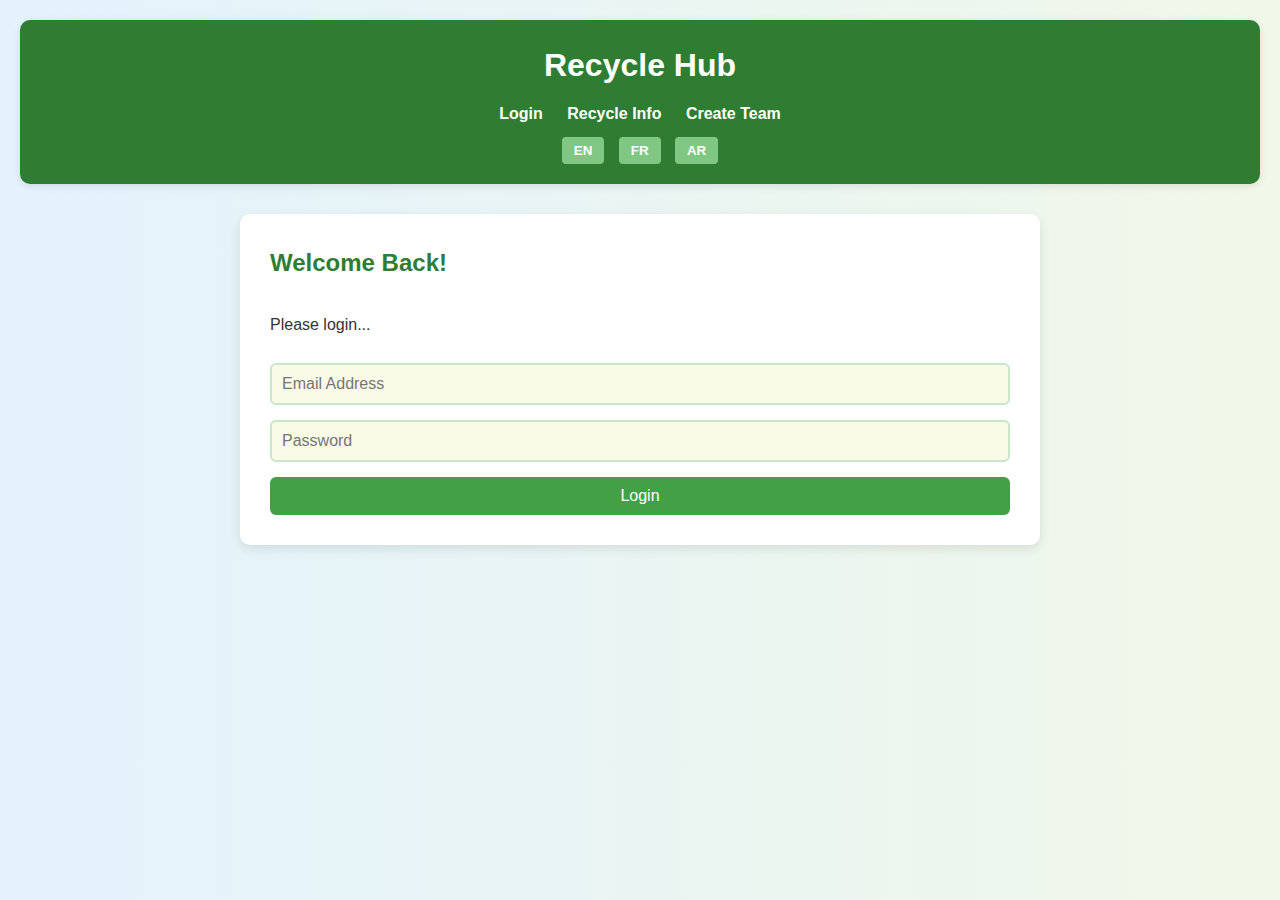
<file: index.html>
<html lang="en">

<head>
    <meta charset="UTF-8" />
    <meta name="viewport" content="width=device-width, initial-scale=1.0" />
    <title>Recycle Hub - Login</title>
    <link rel="stylesheet" href="styles.css" />
    <script>
        function changeLanguage(lang) {
            document.querySelectorAll('[data-en], [data-fr], [data-ar]').forEach(el => {
                el.textContent = el.getAttribute(`data-${lang}`);
            });
        }
    </script>
</head>

<body>
    <header>
        <h1 data-en="Recycle Hub" data-fr="Centre de Recyclage" data-ar="مركز إعادة التدوير">Recycle Hub</h1>
        <nav>
            <a href="index.html" data-en="Login" data-fr="Connexion" data-ar="تسجيل الدخول">Login</a>
            <a href="recycle.html" data-en="Recycle Info" data-fr="Infos Recyclage"
                data-ar="معلومات إعادة التدوير">Recycle Info</a>
            <a href="team.html" data-en="Create Team" data-fr="Créer une Équipe" data-ar="إنشاء فريق">Create Team</a>
        </nav>
        <div class="lang-switch">
            <button onclick="changeLanguage('en')">EN</button>
            <button onclick="changeLanguage('fr')">FR</button>
            <button onclick="changeLanguage('ar')">AR</button>
        </div>
    </header>
    <main>
        <section class="form-section">
            <h2 data-en="Welcome Back!" data-fr="Bon retour!" data-ar="مرحبًا بعودتك!">Welcome Back!</h2>
            <p data-en="Please login to access your dashboard and connect with your recycling team."
                data-fr="Veuillez vous connecter pour accéder à votre tableau de bord et rejoindre votre équipe de recyclage."
                data-ar="يرجى تسجيل الدخول للوصول إلى لوحة التحكم والانضمام إلى فريقك لإعادة التدوير.">Please login...
            </p>
            <form action="login.php" method="POST" class="form">
                <input type="email" name="email" placeholder="Email Address" required />
                <input type="password" name="password" placeholder="Password" required />
                <button type="submit" data-en="Login" data-fr="Connexion" data-ar="تسجيل الدخول">Login</button>
            </form>
        </section>
    </main>
</body>

</html>
</file>
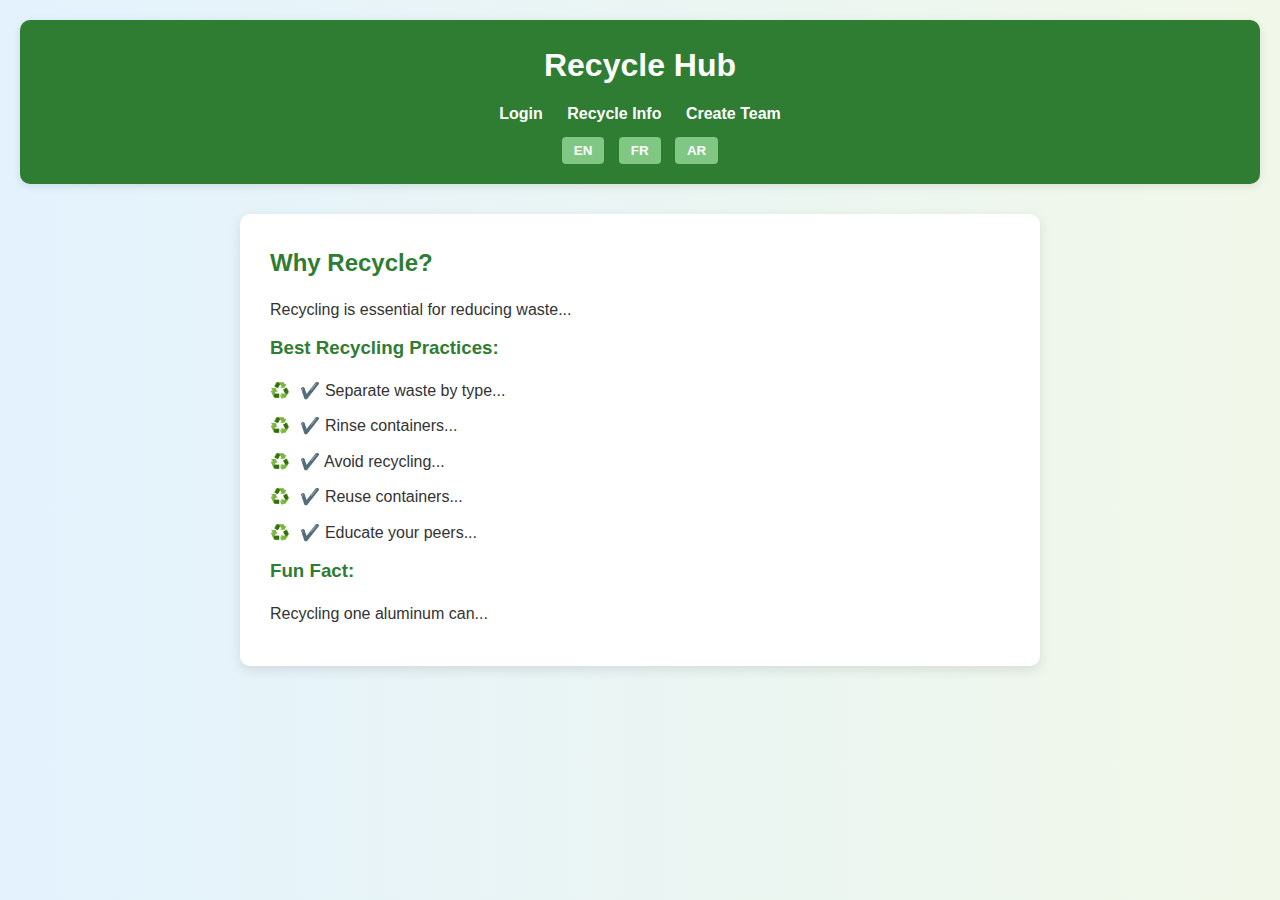
<file: recycle.html>
<html lang="en">

<head>
    <meta charset="UTF-8" />
    <meta name="viewport" content="width=device-width, initial-scale=1.0" />
    <title>Recycle Info</title>
    <link rel="stylesheet" href="styles.css" />
    <script>
        function changeLanguage(lang) {
            document.querySelectorAll('[data-en], [data-fr], [data-ar]').forEach(el => {
                el.textContent = el.getAttribute(`data-${lang}`);
            });
        }
    </script>
</head>

<body>
    <header>
        <h1 data-en="Recycle Hub" data-fr="Centre de Recyclage" data-ar="مركز إعادة التدوير">Recycle Hub</h1>
        <nav>
            <a href="index.html" data-en="Login" data-fr="Connexion" data-ar="تسجيل الدخول">Login</a>
            <a href="recycle.html" data-en="Recycle Info" data-fr="Infos Recyclage"
                data-ar="معلومات إعادة التدوير">Recycle Info</a>
            <a href="team.html" data-en="Create Team" data-fr="Créer une Équipe" data-ar="إنشاء فريق">Create Team</a>
        </nav>
        <div class="lang-switch">
            <button onclick="changeLanguage('en')">EN</button>
            <button onclick="changeLanguage('fr')">FR</button>
            <button onclick="changeLanguage('ar')">AR</button>
        </div>
    </header>
    <main>
        <section class="info-section">
            <h2 data-en="Why Recycle?" data-fr="Pourquoi recycler ?" data-ar="لماذا نعيد التدوير؟">Why Recycle?</h2>
            <p data-en="Recycling is essential for reducing waste, conserving natural resources, and protecting the environment. By recycling, we help reduce pollution and support a sustainable future."
                data-fr="Le recyclage est essentiel pour réduire les déchets, préserver les ressources naturelles et protéger l'environnement. En recyclant, nous contribuons à réduire la pollution et à soutenir un avenir durable."
                data-ar="إعادة التدوير ضرورية لتقليل النفايات والحفاظ على الموارد الطبيعية وحماية البيئة. من خلال إعادة التدوير، نساعد في تقليل التلوث ودعم مستقبل مستدام.">
                Recycling is essential for reducing waste...
            </p>

            <h3 data-en="Best Recycling Practices:" data-fr="Meilleures pratiques de recyclage :"
                data-ar="أفضل ممارسات إعادة التدوير:">Best Recycling Practices:</h3>
            <ul>
                <li data-en="✔️ Separate waste by type: paper, plastic, glass, and metal."
                    data-fr="✔️ Séparez les déchets par type : papier, plastique, verre et métal."
                    data-ar="✔️ افصل النفايات حسب النوع: الورق، البلاستيك، الزجاج والمعادن.">✔️ Separate waste by
                    type...</li>
                <li data-en="✔️ Rinse containers to remove food residue before recycling."
                    data-fr="✔️ Rincez les contenants pour enlever les résidus alimentaires avant de recycler."
                    data-ar="✔️ اشطف الحاويات لإزالة بقايا الطعام قبل إعادة التدوير.">✔️ Rinse containers...</li>
                <li data-en="✔️ Avoid recycling contaminated or greasy materials."
                    data-fr="✔️ Évitez de recycler les matériaux contaminés ou gras."
                    data-ar="✔️ تجنب إعادة تدوير المواد الملوثة أو الدهنية.">✔️ Avoid recycling...</li>
                <li data-en="✔️ Reuse containers and bags when possible."
                    data-fr="✔️ Réutilisez les contenants et les sacs lorsque c'est possible."
                    data-ar="✔️ أعد استخدام الحاويات والأكياس عندما يكون ذلك ممكنًا.">✔️ Reuse containers...</li>
                <li data-en="✔️ Educate your peers and promote local recycling initiatives."
                    data-fr="✔️ Éduquez votre entourage et encouragez les initiatives locales de recyclage."
                    data-ar="✔️ قم بتوعية من حولك وادعم المبادرات المحلية لإعادة التدوير.">✔️ Educate your peers...</li>
            </ul>

            <h3 data-en="Fun Fact:" data-fr="Fait amusant :" data-ar="معلومة ممتعة:">Fun Fact:</h3>
            <p data-en="Recycling one aluminum can saves enough energy to power a TV for three hours!"
                data-fr="Recycler une canette en aluminium permet d'économiser assez d'énergie pour alimenter une télévision pendant trois heures !"
                data-ar="إعادة تدوير علبة ألمنيوم واحدة توفر طاقة كافية لتشغيل تلفاز لمدة ثلاث ساعات!">
                Recycling one aluminum can...
            </p>
        </section>
    </main>
</body>

</html>
</file>
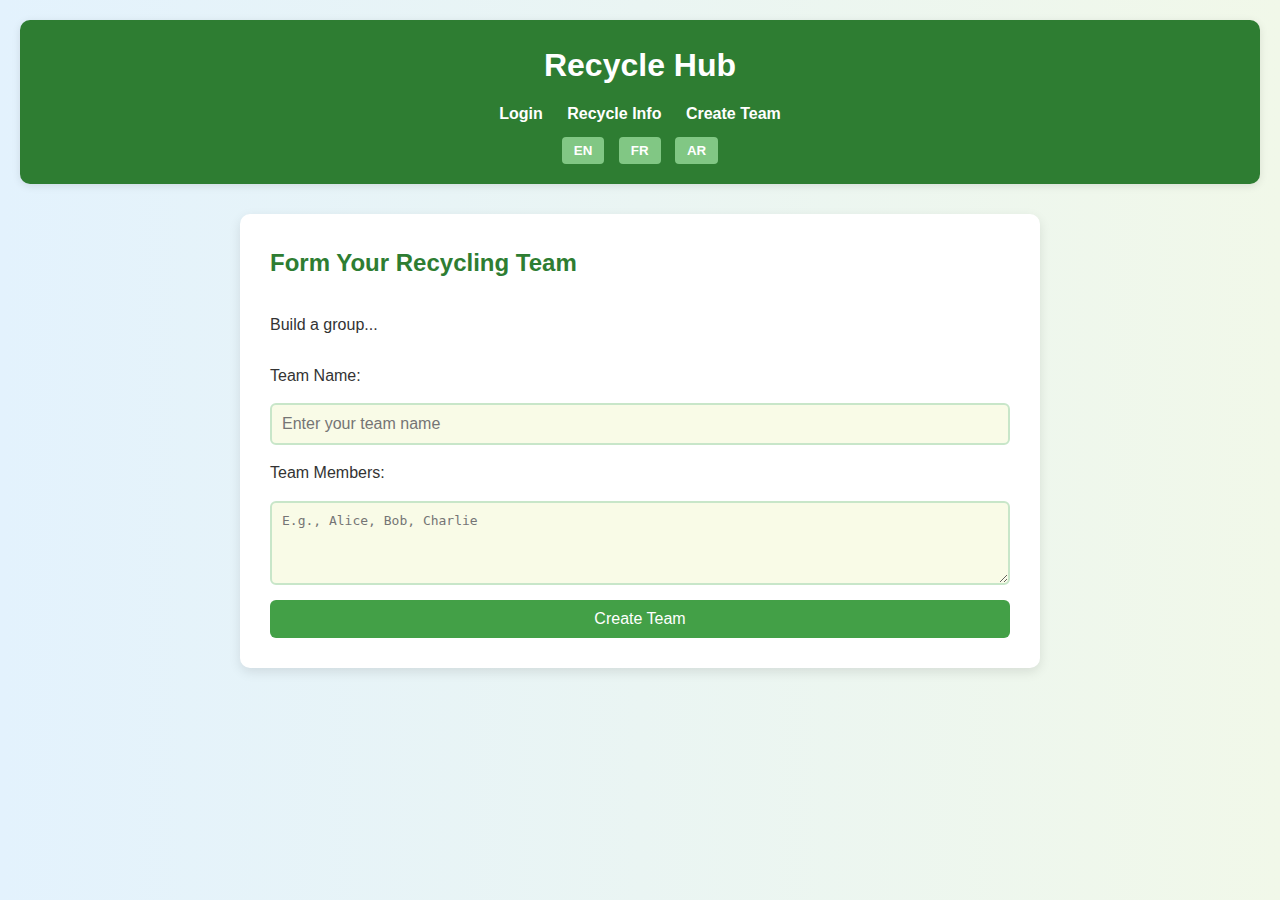
<file: team.html>
<html lang="en">

<head>
    <meta charset="UTF-8" />
    <meta name="viewport" content="width=device-width, initial-scale=1.0" />
    <title>Create Recycling Team</title>
    <link rel="stylesheet" href="styles.css" />
    <script>
        function changeLanguage(lang) {
            document.querySelectorAll('[data-en], [data-fr], [data-ar]').forEach(el => {
                el.textContent = el.getAttribute(`data-${lang}`);
            });
        }
    </script>
</head>

<body>
    <header>
        <h1 data-en="Recycle Hub" data-fr="Centre de Recyclage" data-ar="مركز إعادة التدوير">Recycle Hub</h1>
        <nav>
            <a href="index.html" data-en="Login" data-fr="Connexion" data-ar="تسجيل الدخول">Login</a>
            <a href="recycle.html" data-en="Recycle Info" data-fr="Infos Recyclage"
                data-ar="معلومات إعادة التدوير">Recycle Info</a>
            <a href="team.html" data-en="Create Team" data-fr="Créer une Équipe" data-ar="إنشاء فريق">Create Team</a>
        </nav>
        <div class="lang-switch">
            <button onclick="changeLanguage('en')">EN</button>
            <button onclick="changeLanguage('fr')">FR</button>
            <button onclick="changeLanguage('ar')">AR</button>
        </div>
    </header>
    <main>
        <section class="form-section">
            <h2 data-en="Form Your Recycling Team" data-fr="Formez votre équipe de recyclage"
                data-ar="كوِّن فريق إعادة التدوير الخاص بك">Form Your Recycling Team</h2>
            <p data-en="Build a group of eco-conscious individuals to participate in local recycling drives and community cleanups."
                data-fr="Constituez un groupe de personnes éco-responsables pour participer à des campagnes locales de recyclage et de nettoyage communautaire."
                data-ar="كوّن مجموعة من الأفراد الواعين بيئيًا للمشاركة في حملات إعادة التدوير والتنظيف المجتمعي.">
                Build a group...
            </p>
            <form action="create_team.php" method="POST" class="form">
                <label for="team_name" data-en="Team Name:" data-fr="Nom de l'équipe :" data-ar="اسم الفريق:">Team
                    Name:</label>
                <input type="text" name="team_name" id="team_name" placeholder="Enter your team name" required />

                <label for="members" data-en="Team Members (comma-separated):"
                    data-fr="Membres de l'équipe (séparés par des virgules) :"
                    data-ar="أعضاء الفريق (مفصولين بفواصل):">Team Members:</label>
                <textarea name="members" id="members" placeholder="E.g., Alice, Bob, Charlie" rows="4"
                    required></textarea>

                <button type="submit" data-en="Create Team" data-fr="Créer une équipe" data-ar="إنشاء الفريق">Create
                    Team</button>
            </form>
        </section>
    </main>
</body>

</html>
</file>
<file: styles.css>
* {
  margin: 0;
  padding: 0;
  box-sizing: border-box;
}

body {
  font-family: 'Segoe UI', Tahoma, Geneva, Verdana, sans-serif;
  line-height: 1.6;
  background: linear-gradient(to right, #e3f2fd, #f1f8e9);
  color: #333;
  padding: 20px;
}

header {
  background: #2e7d32;
  color: white;
  padding: 20px;
  text-align: center;
  border-radius: 10px;
  box-shadow: 0 2px 8px rgba(0,0,0,0.1);
  margin-bottom: 30px;
}

header h1 {
  font-size: 2em;
  margin-bottom: 10px;
}

nav {
  margin: 10px 0;
}

nav a {
  color: #ffffff;
  text-decoration: none;
  margin: 0 10px;
  font-weight: bold;
  transition: color 0.3s ease;
}

nav a:hover {
  color: #a5d6a7;
}

.lang-switch {
  margin-top: 10px;
}

.lang-switch button {
  padding: 6px 12px;
  margin: 0 5px;
  border: none;
  border-radius: 4px;
  background-color: #81c784;
  color: white;
  cursor: pointer;
  font-weight: bold;
  transition: background-color 0.3s;
}

.lang-switch button:hover {
  background-color: #66bb6a;
}

main {
  max-width: 800px;
  margin: auto;
  background: white;
  padding: 30px;
  border-radius: 10px;
  box-shadow: 0 4px 12px rgba(0,0,0,0.1);
}

h2, h3 {
  color: #2e7d32;
  margin-bottom: 15px;
}

p, li {
  margin-bottom: 10px;
}

ul {
  list-style: none;
  padding-left: 0;
}

ul li::before {
  content: '♻️ ';
  margin-right: 6px;
}

.form-section {
  display: flex;
  flex-direction: column;
  gap: 15px;
}

.form {
  display: flex;
  flex-direction: column;
  gap: 15px;
}

.form input,
.form textarea {
  padding: 10px;
  border: 2px solid #c8e6c9;
  border-radius: 6px;
  font-size: 1em;
  background-color: #f9fbe7;
  transition: border-color 0.3s;
}

.form input:focus,
.form textarea:focus {
  border-color: #66bb6a;
  outline: none;
}

.form button {
  padding: 10px;
  background-color: #43a047;
  color: white;
  border: none;
  border-radius: 6px;
  font-size: 1em;
  cursor: pointer;
  transition: background-color 0.3s;
}

.form button:hover {
  background-color: #388e3c;
}

@media (max-width: 600px) {
  body {
    padding: 10px;
  }

  header {
    text-align: center;
  }

  nav a {
    display: block;
    margin: 5px 0;
  }

  .lang-switch button {
    margin: 5px 2px;
  }
}

html[lang="ar"] body,
html[lang="ar"] header,
html[lang="ar"] nav,
html[lang="ar"] main {
  direction: rtl;
  text-align: right;
}

html[lang="ar"] nav a {
  margin: 0 5px;
}
</file>
